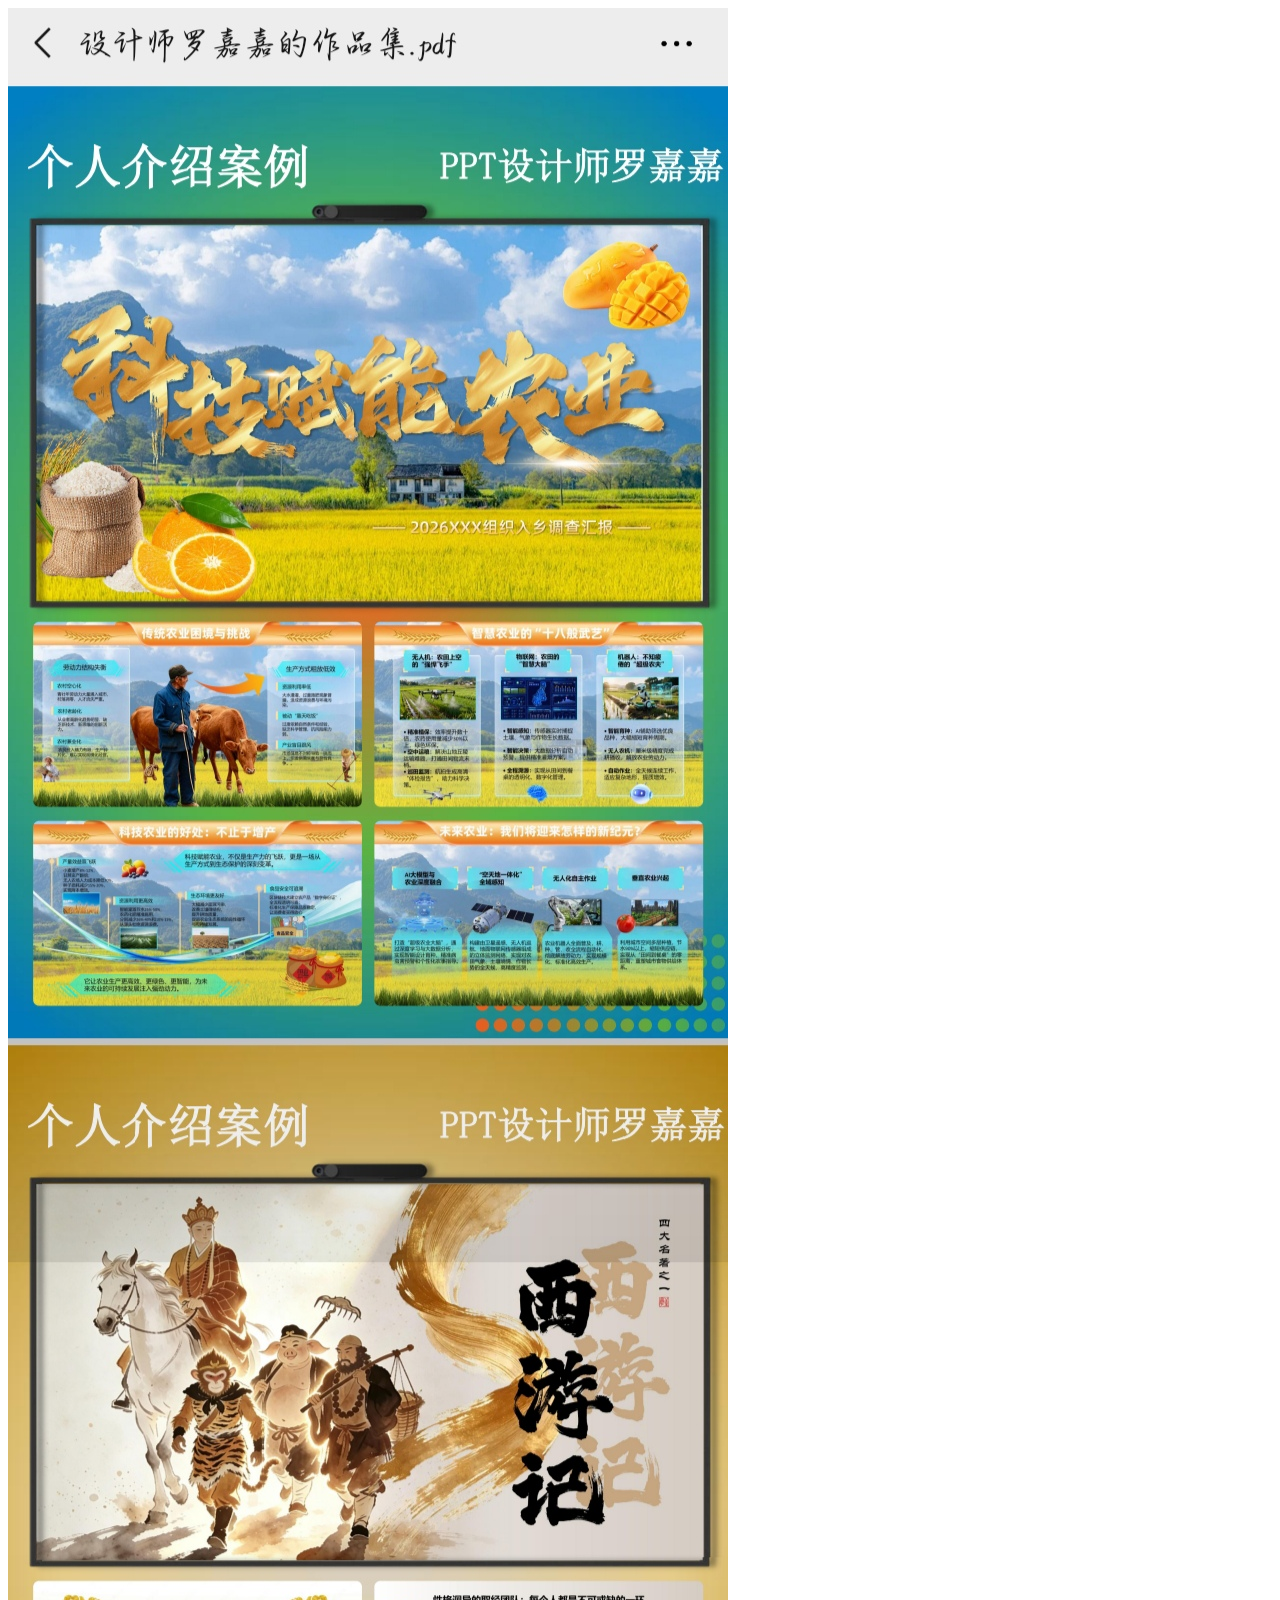
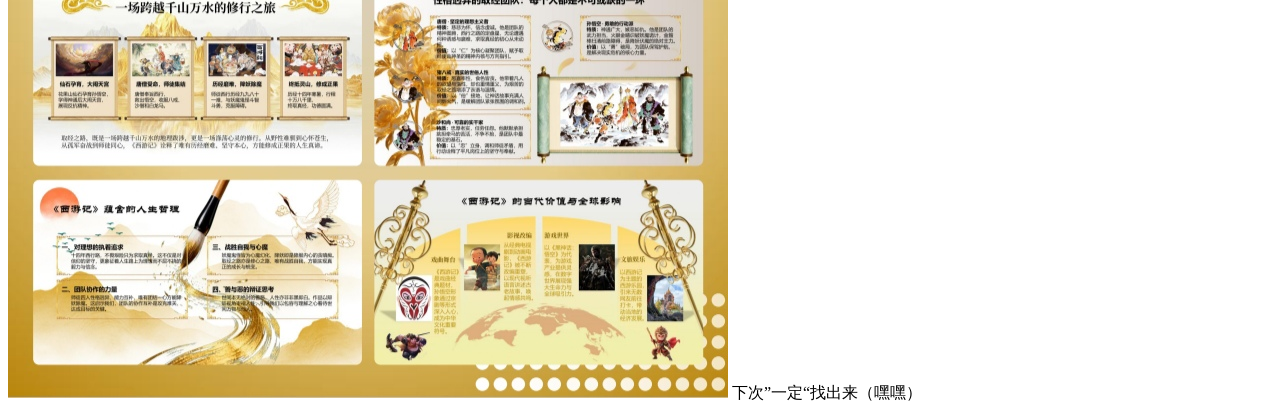
<file: love.html>
<!DOCTYPE html>
<html lang="en">
<head>
    <meta charset="UTF-8">
    <meta name="viewport" content="width=device-width, initial-scale=1.0">
    <title>Document</title>
</head>
<body>
    <img src="ppt.png" alt="404">
    下次”一定“找出来（嘿嘿）
</body>
</html>
</file>
